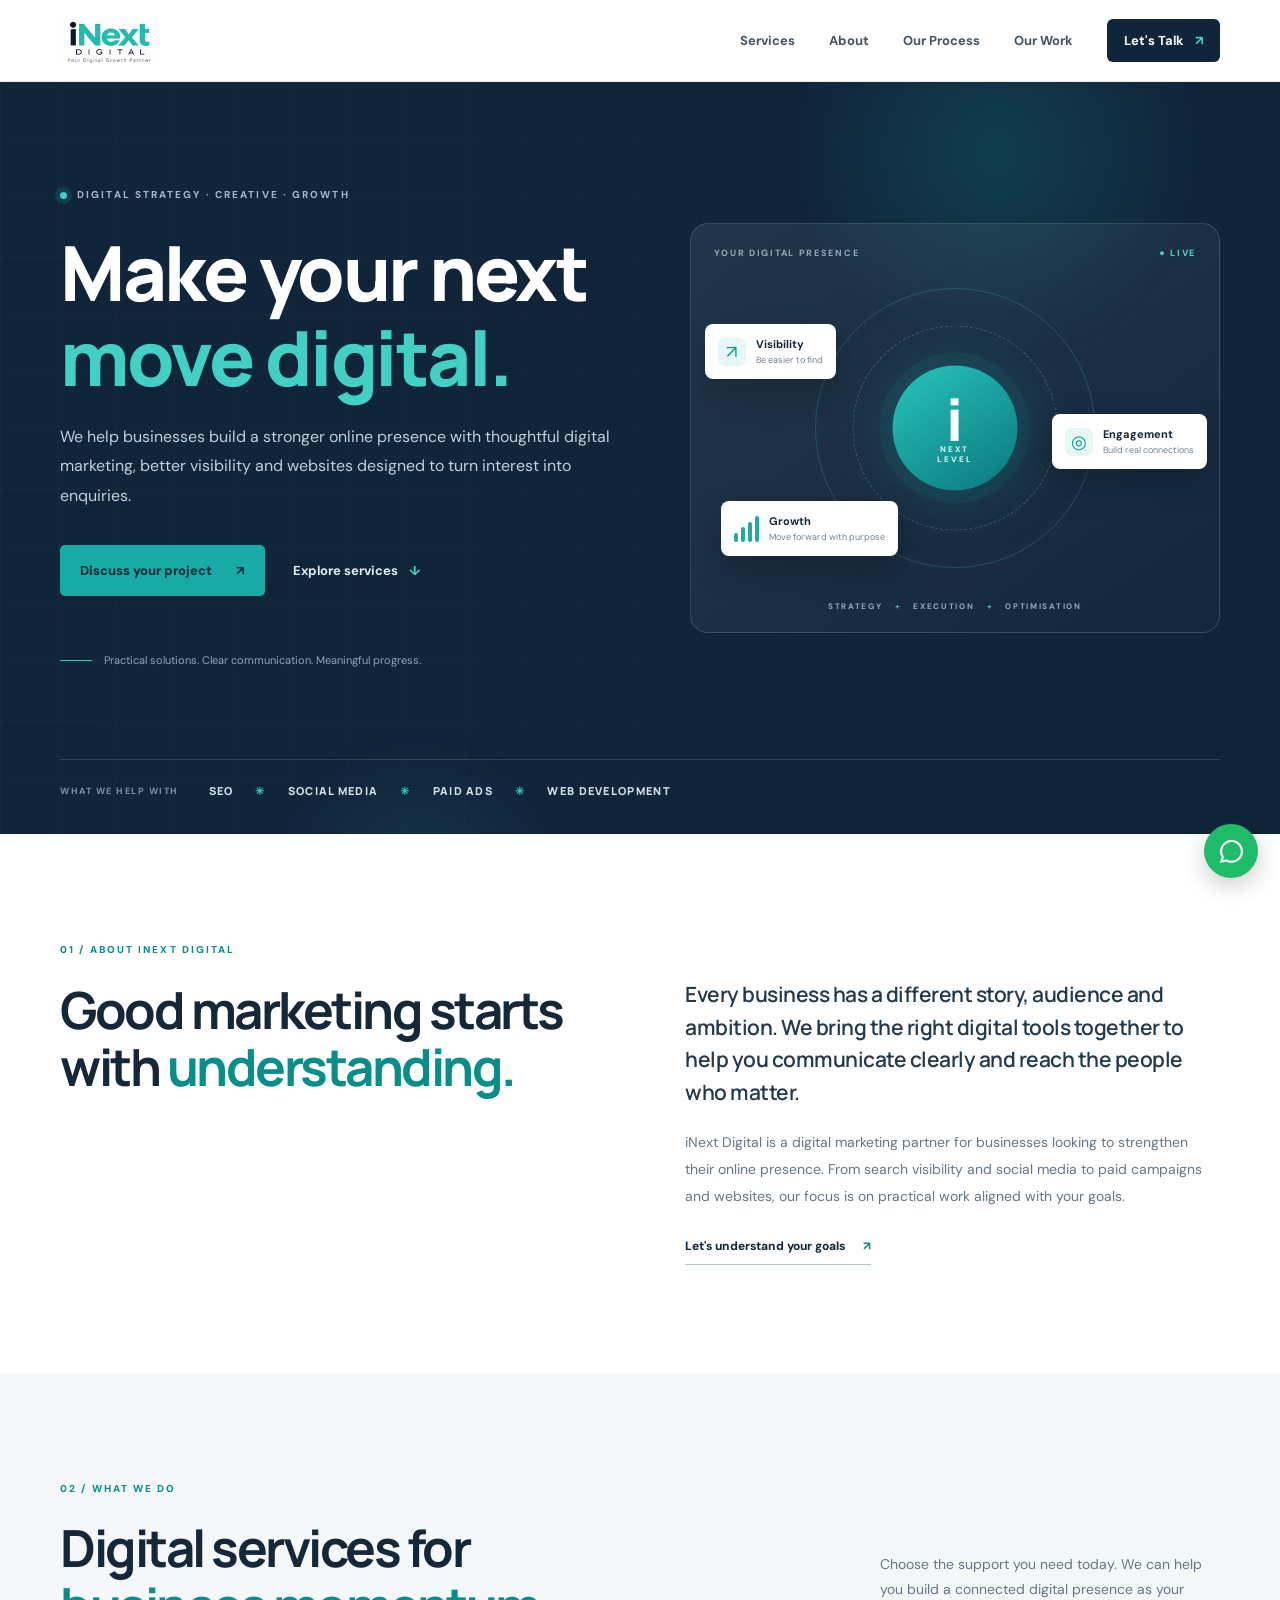
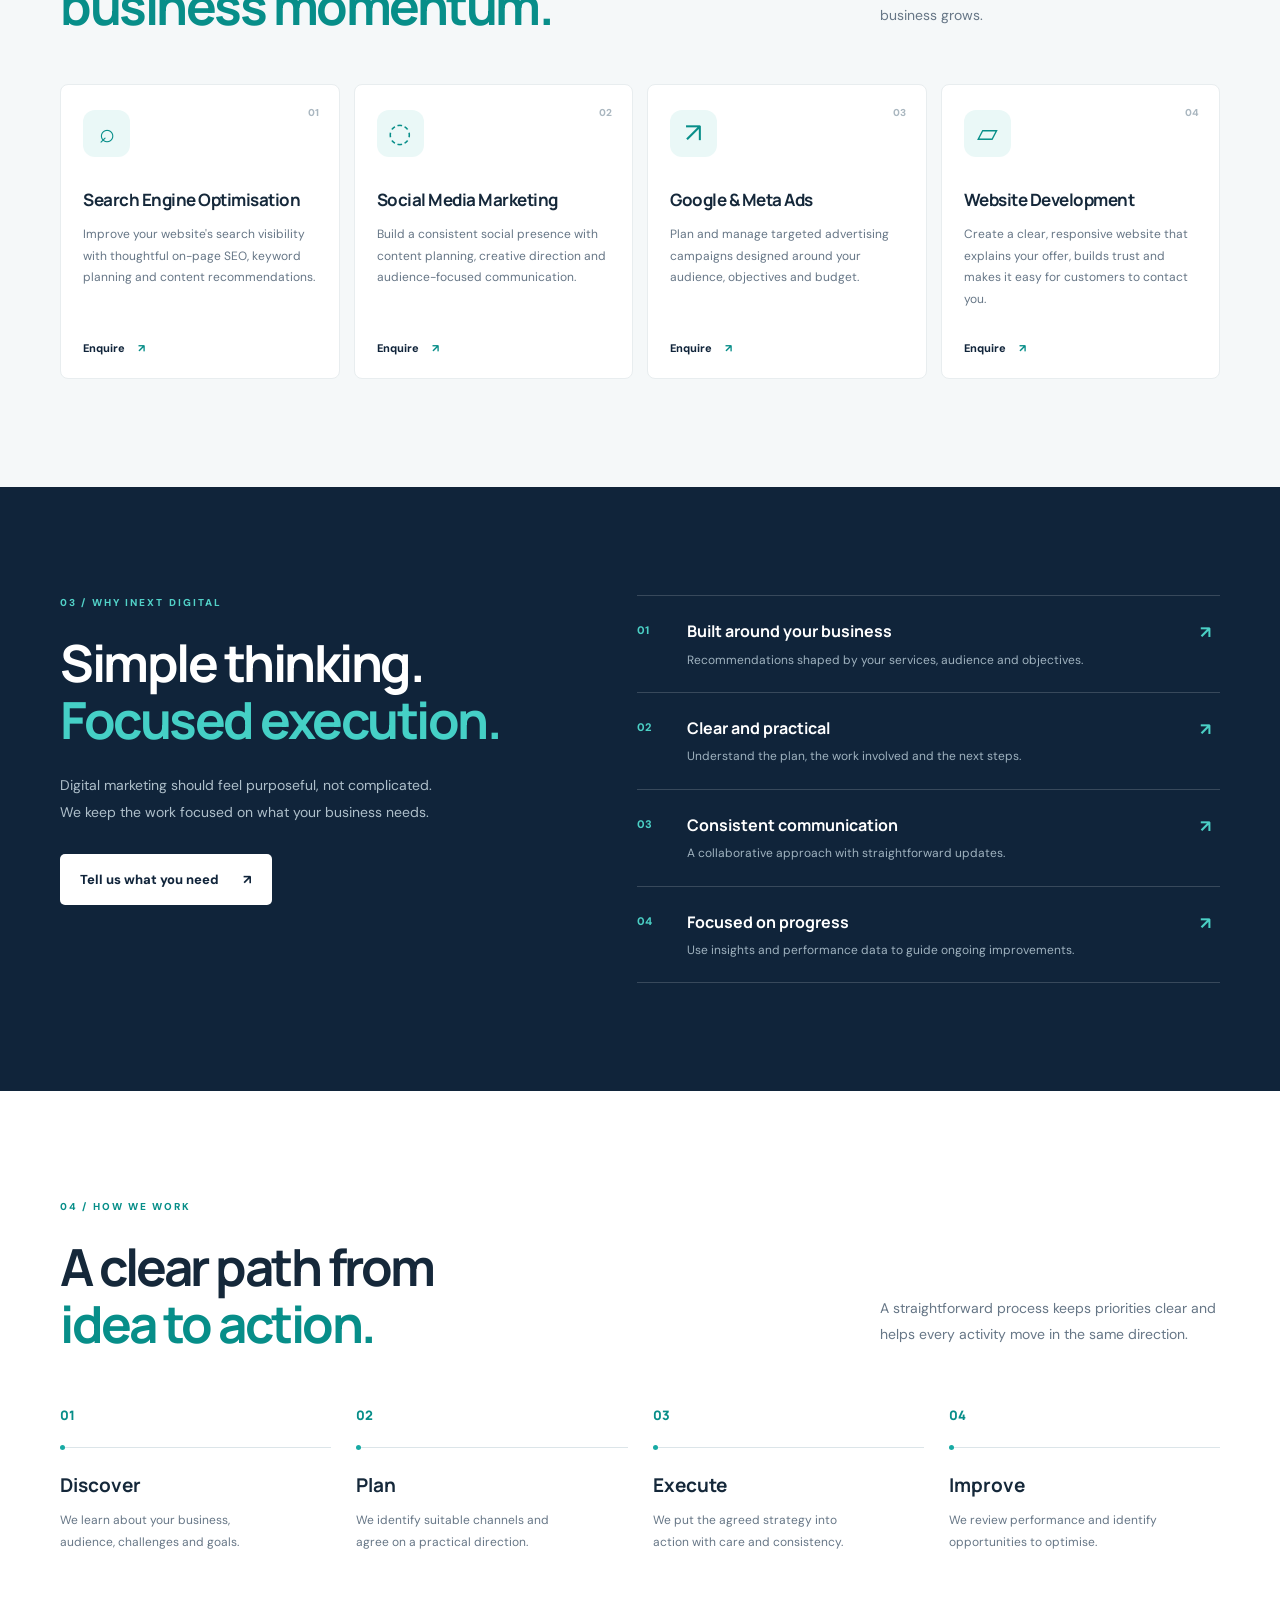
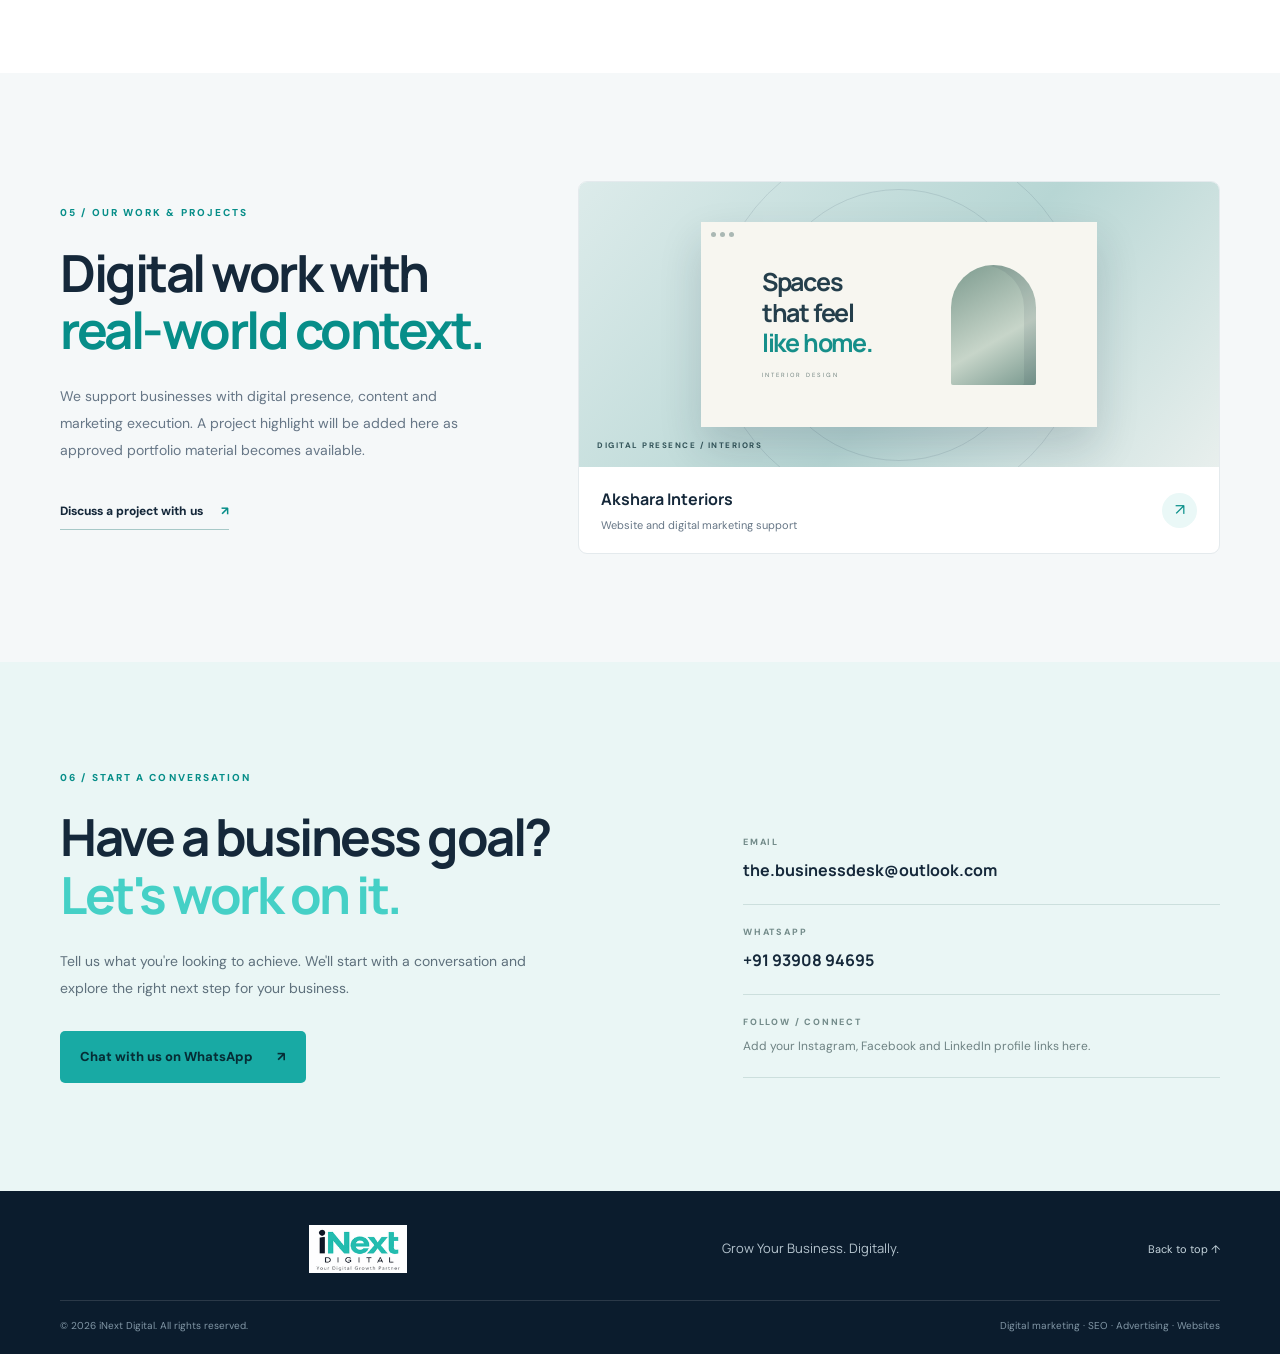
<file: index.html>
<!doctype html>
<html lang="en">
<head>
  <meta charset="utf-8">
  <meta name="viewport" content="width=device-width, initial-scale=1">
  <meta name="theme-color" content="#10243a">
  <meta name="description" content="iNext Digital helps businesses grow online with digital marketing, SEO, social media management, Google Ads, Meta Ads and website development.">
  <meta name="keywords" content="iNext Digital, digital marketing agency, SEO services, social media marketing, Google Ads, Meta Ads, website development">
  <meta name="author" content="iNext Digital">
  <meta property="og:type" content="website">
  <meta property="og:title" content="iNext Digital | Grow Your Business. Digitally.">
  <meta property="og:description" content="Practical digital marketing solutions that help your business build visibility, connect with customers and grow online.">
  <meta property="og:image" content="assets/social-preview.svg">
  <meta name="twitter:card" content="summary_large_image">
  <title>iNext Digital | Digital Marketing, SEO & Website Development</title>
  <link rel="icon" type="image/svg+xml" href="assets/favicon.svg">
  <link rel="preconnect" href="https://fonts.googleapis.com">
  <link rel="preconnect" href="https://fonts.gstatic.com" crossorigin>
  <link href="https://fonts.googleapis.com/css2?family=DM+Sans:wght@400;500;600;700&family=Manrope:wght@400;500;600;700;800&display=swap" rel="stylesheet">
  <link rel="stylesheet" href="style.css">
  <script type="application/ld+json">
  {
    "@context": "https://schema.org",
    "@type": "ProfessionalService",
    "name": "iNext Digital",
    "description": "Digital marketing, SEO, social media marketing, online advertising and website development services.",
    "email": "the.businessdesk@outlook.com",
    "telephone": "+919390894695",
    "url": "https://inextdigital.github.io/",
    "sameAs": []
  }
  </script>
</head>
<body>
  <a class="skip-link" href="#main">Skip to content</a>
  <header class="site-header">
    <div class="container nav-wrap">
              <!-- Replace this text wordmark with your logo image after uploading it as assets/logo.png. -->
        <a class="brand" href="#top" aria-label="iNext Digital home">
  <img src="assets/logo.png" alt="iNext Digital" class="brand-logo">
</a>
      </a>
      <button class="menu-toggle" type="button" aria-label="Open navigation" aria-expanded="false" aria-controls="site-nav">
        <span></span><span></span><span></span>
      </button>
      <nav class="site-nav" id="site-nav" aria-label="Main navigation">
        <a href="#services">Services</a>
        <a href="#about">About</a>
        <a href="#process">Our Process</a>
        <a href="#work">Our Work</a>
        <a class="nav-contact" href="#contact">Let's Talk <span aria-hidden="true">↗</span></a>
      </nav>
    </div>
  </header>

  <main id="main">
    <section class="hero section-pad" id="top">
      <div class="hero-glow glow-one"></div><div class="hero-glow glow-two"></div>
      <div class="container hero-grid">
        <div class="hero-copy">
          <div class="eyebrow"><span class="eyebrow-dot"></span> DIGITAL STRATEGY · CREATIVE · GROWTH</div>
          <h1>Make your next<br><span>move digital.</span></h1>
          <p class="hero-lead">We help businesses build a stronger online presence with thoughtful digital marketing, better visibility and websites designed to turn interest into enquiries.</p>
          <div class="hero-actions">
            <a class="btn btn-primary" href="https://wa.me/919390894695?text=Hello%20iNext%20Digital%2C%20I%27d%20like%20to%20discuss%20my%20business." target="_blank" rel="noopener">Discuss your project <span aria-hidden="true">↗</span></a>
            <a class="text-link" href="#services">Explore services <span aria-hidden="true">↓</span></a>
          </div>
          <div class="hero-proof"><span class="proof-line"></span><span>Practical solutions. Clear communication. Meaningful progress.</span></div>
        </div>
        <div class="hero-visual" aria-label="Abstract digital growth illustration" role="img">
          <div class="visual-top"><span>YOUR DIGITAL PRESENCE</span><span class="live-dot">● LIVE</span></div>
          <div class="visual-orbit orbit-a"></div><div class="visual-orbit orbit-b"></div>
          <div class="visual-core"><span class="core-i">i</span><span class="core-caption">NEXT<br>LEVEL</span></div>
          <div class="float-card card-visibility"><span class="mini-icon">↗</span><span><b>Visibility</b><small>Be easier to find</small></span></div>
          <div class="float-card card-engagement"><span class="mini-icon">◎</span><span><b>Engagement</b><small>Build real connections</small></span></div>
          <div class="float-card card-growth"><span class="growth-bars"><i></i><i></i><i></i><i></i></span><span><b>Growth</b><small>Move forward with purpose</small></span></div>
          <div class="visual-foot"><span>STRATEGY</span><span>+</span><span>EXECUTION</span><span>+</span><span>OPTIMISATION</span></div>
        </div>
      </div>
      <div class="container hero-bottom">
        <span>WHAT WE HELP WITH</span>
        <div class="service-marquee"><span>SEO</span><i>✳</i><span>SOCIAL MEDIA</span><i>✳</i><span>PAID ADS</span><i>✳</i><span>WEB DEVELOPMENT</span></div>
      </div>
    </section>

    <section class="intro section-pad" id="about">
      <div class="container intro-grid">
        <div><p class="section-kicker">01 / ABOUT INEXT DIGITAL</p><h2>Good marketing starts with <span>understanding.</span></h2></div>
        <div class="intro-content">
          <p class="large-copy">Every business has a different story, audience and ambition. We bring the right digital tools together to help you communicate clearly and reach the people who matter.</p>
          <p>iNext Digital is a digital marketing partner for businesses looking to strengthen their online presence. From search visibility and social media to paid campaigns and websites, our focus is on practical work aligned with your goals.</p>
          <a class="under-link" href="#contact">Let's understand your goals <span>↗</span></a>
        </div>
      </div>
    </section>

    <section class="services section-pad" id="services">
      <div class="container">
        <div class="section-heading">
          <div><p class="section-kicker">02 / WHAT WE DO</p><h2>Digital services for<br><span>business momentum.</span></h2></div>
          <p>Choose the support you need today. We can help you build a connected digital presence as your business grows.</p>
        </div>
        <div class="service-grid">
          <article class="service-card"><div class="service-number">01</div><div class="service-icon">⌕</div><h3>Search Engine Optimisation</h3><p>Improve your website's search visibility with thoughtful on-page SEO, keyword planning and content recommendations.</p><a href="#contact" aria-label="Enquire about SEO">Enquire <span>↗</span></a></article>
          <article class="service-card"><div class="service-number">02</div><div class="service-icon">◌</div><h3>Social Media Marketing</h3><p>Build a consistent social presence with content planning, creative direction and audience-focused communication.</p><a href="#contact" aria-label="Enquire about social media marketing">Enquire <span>↗</span></a></article>
          <article class="service-card"><div class="service-number">03</div><div class="service-icon">↗</div><h3>Google & Meta Ads</h3><p>Plan and manage targeted advertising campaigns designed around your audience, objectives and budget.</p><a href="#contact" aria-label="Enquire about paid advertising">Enquire <span>↗</span></a></article>
          <article class="service-card"><div class="service-number">04</div><div class="service-icon">▱</div><h3>Website Development</h3><p>Create a clear, responsive website that explains your offer, builds trust and makes it easy for customers to contact you.</p><a href="#contact" aria-label="Enquire about website development">Enquire <span>↗</span></a></article>
        </div>
      </div>
    </section>

    <section class="approach section-pad" id="approach">
      <div class="container approach-grid">
        <div class="approach-heading"><p class="section-kicker">03 / WHY INEXT DIGITAL</p><h2>Simple thinking.<br><span>Focused execution.</span></h2><p>Digital marketing should feel purposeful, not complicated. We keep the work focused on what your business needs.</p><a class="btn btn-light" href="#contact">Tell us what you need <span>↗</span></a></div>
        <div class="value-list">
          <div class="value-item"><span>01</span><div><h3>Built around your business</h3><p>Recommendations shaped by your services, audience and objectives.</p></div><b>↗</b></div>
          <div class="value-item"><span>02</span><div><h3>Clear and practical</h3><p>Understand the plan, the work involved and the next steps.</p></div><b>↗</b></div>
          <div class="value-item"><span>03</span><div><h3>Consistent communication</h3><p>A collaborative approach with straightforward updates.</p></div><b>↗</b></div>
          <div class="value-item"><span>04</span><div><h3>Focused on progress</h3><p>Use insights and performance data to guide ongoing improvements.</p></div><b>↗</b></div>
        </div>
      </div>
    </section>

    <section class="process section-pad" id="process">
      <div class="container">
        <div class="section-heading">
          <div><p class="section-kicker">04 / HOW WE WORK</p><h2>A clear path from<br><span>idea to action.</span></h2></div>
          <p>A straightforward process keeps priorities clear and helps every activity move in the same direction.</p>
        </div>
        <div class="process-grid">
          <div class="process-step"><span>01</span><div class="step-line"></div><h3>Discover</h3><p>We learn about your business, audience, challenges and goals.</p></div>
          <div class="process-step"><span>02</span><div class="step-line"></div><h3>Plan</h3><p>We identify suitable channels and agree on a practical direction.</p></div>
          <div class="process-step"><span>03</span><div class="step-line"></div><h3>Execute</h3><p>We put the agreed strategy into action with care and consistency.</p></div>
          <div class="process-step"><span>04</span><div class="step-line"></div><h3>Improve</h3><p>We review performance and identify opportunities to optimise.</p></div>
        </div>
      </div>
    </section>

    <section class="work section-pad" id="work">
      <div class="container work-grid">
        <div class="work-copy"><p class="section-kicker">05 / OUR WORK & PROJECTS</p><h2>Digital work with<br><span>real-world context.</span></h2><p>We support businesses with digital presence, content and marketing execution. A project highlight will be added here as approved portfolio material becomes available.</p><a class="under-link" href="#contact">Discuss a project with us <span>↗</span></a></div>
        <div class="work-card">
          <div class="work-art"><div class="work-art-window"><div class="window-bar"><i></i><i></i><i></i></div><div class="window-layout"><div class="window-text"><b>Spaces<br>that feel<br><em>like home.</em></b><span>INTERIOR DESIGN</span></div><div class="window-shape"></div></div></div><span class="work-tag">DIGITAL PRESENCE / INTERIORS</span></div>
          <div class="work-card-bottom"><div><h3>Akshara Interiors</h3><p>Website and digital marketing support</p></div><span class="work-arrow">↗</span></div>
        </div>
      </div>
    </section>

    <section class="contact section-pad" id="contact">
      <div class="container contact-grid">
        <div><p class="section-kicker">06 / START A CONVERSATION</p><h2>Have a business goal?<br><span>Let's work on it.</span></h2><p class="contact-lead">Tell us what you're looking to achieve. We'll start with a conversation and explore the right next step for your business.</p>
          <a class="btn btn-primary contact-whatsapp" href="https://wa.me/919390894695?text=Hello%20iNext%20Digital%2C%20I%27d%20like%20to%20discuss%20a%20project." target="_blank" rel="noopener">Chat with us on WhatsApp <span>↗</span></a>
        </div>
        <div class="contact-details">
          <div><span>EMAIL</span><a href="mailto:the.businessdesk@outlook.com">the.businessdesk@outlook.com</a></div>
          <div><span>WHATSAPP</span><a href="https://wa.me/919390894695" target="_blank" rel="noopener">+91 93908 94695</a></div>
          <div><span>FOLLOW / CONNECT</span><p>Add your Instagram, Facebook and LinkedIn profile links here.</p></div>
        </div>
      </div>
    </section>
  </main>

  <footer class="site-footer">
    <div class="container footer-top">
      <a class="brand brand-footer" href="#top"></a><a class="brand brand-footer" href="#top">
  <img src="assets/logo.png" alt="iNext Digital" class="brand-logo">
</a>
      <p>Grow Your Business. Digitally.</p>
      <a class="back-top" href="#top">Back to top ↑</a>
    </div>
    <div class="container footer-bottom"><span>© <span id="year"></span> iNext Digital. All rights reserved.</span><span>Digital marketing · SEO · Advertising · Websites</span></div>
  </footer>

  <a class="floating-whatsapp" href="https://wa.me/919390894695?text=Hello%20iNext%20Digital%2C%20I%27d%20like%20to%20know%20more." target="_blank" rel="noopener" aria-label="Chat with iNext Digital on WhatsApp">
    <svg viewBox="0 0 32 32" aria-hidden="true"><path d="M16.02 3.2A12.66 12.66 0 0 0 5.1 22.27L3.3 28.8l6.7-1.76A12.66 12.66 0 1 0 16.02 3.2Zm0 22.95a10.2 10.2 0 0 1-5.2-1.42l-.37-.22-3.87 1.02 1.03-3.77-.24-.39a10.24 10.24 0 1 1 8.65 4.78Zm5.62-7.67c-.31-.16-1.83-.9-2.12-1-.28-.1-.49-.16-.7.16-.2.31-.8 1- .98 1.2-.18.21-.36.24-.67.08-.31-.16-1.3-.48-2.47-1.53-.91-.81-1.53-1.82-1.71-2.13-.18-.31-.02-.48.14-.64.14-.14.31-.36.46-.54.15-.18.2-.31.31-.52.1-.2.05-.39-.03-.54-.08-.16-.7-1.68-.96-2.3-.25-.6-.51-.52-.7-.53h-.6c-.2 0-.54.08-.82.39-.28.31-1.07 1.05-1.07 2.56s1.1 2.97 1.25 3.18c.15.2 2.16 3.3 5.23 4.62.73.31 1.3.5 1.74.64.73.23 1.4.2 1.93.12.59-.09 1.83-.75 2.09-1.48.26-.72.26-1.34.18-1.48-.08-.13-.28-.21-.59-.36Z"/></svg>
  </a>
  <script src="script.js"></script>
</body>
</html>
</file>
<file: style.css>
/* iNext Digital — responsive single-page website */
:root{--navy:#10243a;--navy-2:#183650;--ink:#15283a;--muted:#667686;--teal:#18aaa4;--teal-dark:#078e89;--pale:#eef7f7;--line:#e3e9ed;--white:#fff;--font:"DM Sans",sans-serif;--display:"Manrope",sans-serif}
*{box-sizing:border-box}html{scroll-behavior:smooth;scroll-padding-top:92px}body{margin:0;color:var(--ink);font-family:var(--font);font-size:16px;line-height:1.65;background:#fff}a{color:inherit;text-decoration:none}button{font:inherit}.container{width:min(1160px,calc(100% - 48px));margin-inline:auto}.section-pad{padding:108px 0}.skip-link{position:absolute;left:-999px;top:10px;background:#fff;padding:10px;z-index:999}.skip-link:focus{left:10px}.site-header{height:82px;position:sticky;top:0;z-index:100;background:rgba(255,255,255,.94);backdrop-filter:blur(14px);border-bottom:1px solid rgba(226,233,237,.85)}.nav-wrap{height:100%;display:flex;align-items:center;justify-content:space-between}.brand{display:inline-flex;align-items:center;gap:10px}.brand-mark{width:37px;height:37px;display:grid;place-items:center;background:var(--navy);color:#fff;border-radius:11px;font-family:var(--display);font-weight:800;font-size:23px;letter-spacing:-2px}.brand-mark span{color:#40d1c5}.brand-name{font-family:var(--display);font-size:19px;font-weight:800;letter-spacing:-.7px;color:var(--navy);line-height:1}.brand-name span{display:block;font-family:var(--font);font-size:9px;letter-spacing:3px;text-transform:uppercase;color:var(--muted);font-weight:700;margin-top:4px}.site-nav{display:flex;align-items:center;gap:34px}.site-nav>a{font-size:13px;font-weight:700;color:#435365;transition:color .2s}.site-nav>a:hover{color:var(--teal-dark)}.site-nav .nav-contact{padding:11px 17px;background:var(--navy);color:#fff;border-radius:6px}.nav-contact span{color:#45d2c8;margin-left:8px}.menu-toggle{display:none;border:0;background:none;padding:8px}.menu-toggle span{display:block;width:23px;height:2px;background:var(--navy);margin:5px}
.hero{position:relative;overflow:hidden;background:var(--navy);color:#fff;padding:105px 0 34px;isolation:isolate}.hero:before{content:"";position:absolute;inset:0;background-image:linear-gradient(rgba(255,255,255,.025) 1px,transparent 1px),linear-gradient(90deg,rgba(255,255,255,.025) 1px,transparent 1px);background-size:58px 58px;mask-image:linear-gradient(90deg,#000,transparent 90%);z-index:-1}.hero-glow{position:absolute;border-radius:50%;filter:blur(2px);z-index:-1}.glow-one{width:440px;height:440px;background:radial-gradient(circle,rgba(24,170,164,.2),transparent 68%);right:5%;top:-150px}.glow-two{width:320px;height:320px;background:radial-gradient(circle,rgba(45,118,160,.2),transparent 68%);left:20%;bottom:-210px}.hero-grid{display:grid;grid-template-columns:1.04fr .96fr;align-items:center;gap:55px}.eyebrow,.section-kicker{font-size:10px;letter-spacing:2.1px;font-weight:800}.eyebrow{color:#9fb9c9;display:flex;align-items:center;gap:10px}.eyebrow-dot{width:7px;height:7px;border-radius:50%;background:#36d0c4;box-shadow:0 0 0 5px rgba(54,208,196,.12)}h1,h2,h3,p{margin-top:0}h1,h2{font-family:var(--display);letter-spacing:-2.5px;line-height:1.12}h1{font-size:clamp(48px,6vw,76px);margin:26px 0 22px;font-weight:800}h1 span,h2 span{color:#42d0c5}.hero-lead{max-width:560px;color:#c1d0da;font-size:16px;line-height:1.85}.hero-actions{display:flex;align-items:center;gap:28px;margin-top:34px}.btn{display:inline-flex;align-items:center;justify-content:center;gap:24px;padding:15px 20px;border-radius:5px;font-size:13px;font-weight:800;transition:transform .2s,background .2s}.btn:hover{transform:translateY(-2px)}.btn-primary{background:var(--teal);color:#062d35}.btn-primary:hover{background:#3bd0c5}.text-link{font-size:13px;font-weight:700;color:#e3edf1}.text-link span{color:#48d3c8;margin-left:8px}.hero-proof{display:flex;align-items:center;gap:12px;margin-top:55px;color:#8fa6b5;font-size:11px}.proof-line{width:32px;height:1px;background:#3bcac0}.hero-visual{height:410px;position:relative;border:1px solid rgba(177,213,224,.18);border-radius:18px;background:linear-gradient(145deg,rgba(255,255,255,.08),rgba(255,255,255,.015));overflow:hidden}.visual-top,.visual-foot{position:absolute;left:23px;right:23px;display:flex;justify-content:space-between;font-size:9px;letter-spacing:1.7px;color:#8fa9b8;font-weight:800}.visual-top{top:22px}.live-dot{color:#49d2c7}.visual-orbit{position:absolute;border:1px solid rgba(62,202,195,.24);border-radius:50%;left:50%;top:50%;transform:translate(-50%,-50%)}.orbit-a{width:280px;height:280px}.orbit-b{width:205px;height:205px;border-style:dashed;border-color:rgba(177,213,224,.25)}.visual-core{position:absolute;left:50%;top:50%;transform:translate(-50%,-50%);width:125px;height:125px;border-radius:50%;background:linear-gradient(145deg,#27c5bb,#0b777d);box-shadow:0 0 0 13px rgba(24,170,164,.08),0 0 70px rgba(24,170,164,.28);display:flex;flex-direction:column;align-items:center;justify-content:center}.core-i{font-family:var(--display);font-size:58px;line-height:.9;font-weight:800;color:#fff}.core-caption{font-size:8px;letter-spacing:2px;line-height:1.2;font-weight:800;color:#d6fffa;text-align:center}.float-card{position:absolute;display:flex;align-items:center;gap:10px;padding:11px 13px;background:#fff;color:var(--navy);border-radius:8px;box-shadow:0 14px 35px rgba(0,0,0,.18)}.float-card b,.float-card small{display:block}.float-card b{font-size:11px}.float-card small{font-size:9px;color:#738391}.mini-icon{width:28px;height:28px;display:grid;place-items:center;border-radius:7px;background:#e7f7f6;color:#079a94;font-size:18px}.card-visibility{top:100px;left:14px}.card-engagement{right:12px;top:190px}.card-growth{left:30px;bottom:76px}.growth-bars{height:26px;display:flex;align-items:end;gap:3px}.growth-bars i{width:4px;background:#20aaa3;border-radius:2px}.growth-bars i:nth-child(1){height:9px}.growth-bars i:nth-child(2){height:15px}.growth-bars i:nth-child(3){height:20px}.growth-bars i:nth-child(4){height:26px}.visual-foot{bottom:19px;justify-content:center;gap:12px;font-size:8px}.visual-foot span:nth-child(even){color:#3bcac0}.hero-bottom{display:flex;align-items:center;gap:30px;border-top:1px solid rgba(255,255,255,.13);margin-top:90px;padding-top:22px}.hero-bottom>span{font-size:9px;letter-spacing:1.5px;color:#7892a2;font-weight:800;white-space:nowrap}.service-marquee{display:flex;align-items:center;gap:22px;color:#d4e1e7;font-family:var(--display);font-size:11px;letter-spacing:1.3px;font-weight:800;flex-wrap:wrap}.service-marquee i{color:#35c7bd;font-style:normal}
.intro{background:#fff}.intro-grid{display:grid;grid-template-columns:1fr 1fr;gap:90px}.section-kicker{color:var(--teal-dark);margin-bottom:22px}.intro h2,.section-heading h2,.approach h2,.work h2,.contact h2{font-size:clamp(36px,4vw,52px);margin-bottom:0}.intro h2 span,.section-heading h2 span,.work h2 span{color:var(--teal-dark)}.intro-content{padding-top:36px}.large-copy{font-family:var(--display);font-size:21px;line-height:1.55;font-weight:600;letter-spacing:-.5px;color:#23394c}.intro-content>p:not(.large-copy){color:var(--muted);font-size:14px;line-height:1.9}.under-link{display:inline-flex;gap:18px;align-items:center;margin-top:14px;padding-bottom:7px;border-bottom:1px solid #a7c9c8;font-size:12px;font-weight:800}.under-link span{color:var(--teal-dark)}
.services{background:#f5f8f9}.section-heading{display:flex;justify-content:space-between;align-items:end;gap:50px;margin-bottom:50px}.section-heading>p{max-width:340px;margin:0 0 5px;color:var(--muted);font-size:14px;line-height:1.85}.service-grid{display:grid;grid-template-columns:repeat(4,1fr);gap:14px}.service-card{position:relative;min-height:295px;padding:25px 22px;background:#fff;border:1px solid #e8edef;border-radius:8px;transition:transform .25s,box-shadow .25s}.service-card:hover{transform:translateY(-5px);box-shadow:0 18px 40px rgba(16,36,58,.07)}.service-number{position:absolute;right:20px;top:20px;color:#aab7c0;font-size:10px;font-weight:800}.service-icon{width:47px;height:47px;display:grid;place-items:center;border-radius:12px;background:#eaf8f7;color:var(--teal-dark);font-size:27px;margin-bottom:32px}.service-card h3{font-family:var(--display);font-size:17px;line-height:1.35;letter-spacing:-.5px;margin-bottom:12px}.service-card p{color:var(--muted);font-size:12px;line-height:1.8;margin-bottom:20px}.service-card>a{position:absolute;bottom:21px;left:22px;font-size:11px;font-weight:800;color:var(--navy)}.service-card>a span{color:var(--teal-dark);margin-left:10px}
.approach{background:var(--navy);color:#fff}.approach-grid{display:grid;grid-template-columns:.9fr 1.1fr;gap:100px}.approach .section-kicker{color:#52d2c8}.approach h2 span,.contact h2 span{color:#45d0c6}.approach-heading>p:not(.section-kicker){max-width:390px;color:#aebfca;font-size:14px;line-height:1.9;margin:24px 0 28px}.btn-light{background:#fff;color:var(--navy)}.value-list{border-top:1px solid rgba(255,255,255,.17)}.value-item{display:grid;grid-template-columns:35px 1fr 20px;gap:15px;align-items:start;padding:22px 0;border-bottom:1px solid rgba(255,255,255,.17)}.value-item>span{color:#4bd0c5;font-size:11px;font-weight:800;padding-top:3px}.value-item h3{font-family:var(--display);font-size:16px;margin:0 0 5px}.value-item p{font-size:12px;color:#9fb2bf;margin:0;line-height:1.7}.value-item>b{color:#4bd0c5;font-size:17px}
.process{background:#fff}.process-grid{display:grid;grid-template-columns:repeat(4,1fr);gap:25px}.process-step>span{font-family:var(--display);font-size:13px;font-weight:800;color:var(--teal-dark)}.step-line{height:1px;background:#dce5e9;margin:18px 0 22px;position:relative}.step-line:before{content:"";position:absolute;left:0;top:-2px;width:5px;height:5px;border-radius:50%;background:var(--teal)}.process-step h3{font-family:var(--display);font-size:19px;margin-bottom:9px}.process-step p{font-size:12px;line-height:1.8;color:var(--muted);max-width:220px}
.work{background:#f5f8f9}.work-grid{display:grid;grid-template-columns:.8fr 1.2fr;gap:90px;align-items:center}.work-copy>p:not(.section-kicker){color:var(--muted);font-size:14px;line-height:1.9;margin:25px 0}.work-card{background:#fff;border:1px solid #e4eaed;border-radius:9px;overflow:hidden}.work-art{height:285px;position:relative;display:grid;place-items:center;background:linear-gradient(130deg,#dcebea,#b7d6d4 55%,#e8efed);overflow:hidden}.work-art:before,.work-art:after{content:"";position:absolute;border:1px solid rgba(16,36,58,.1);border-radius:50%;width:370px;height:370px}.work-art:after{width:270px;height:270px}.work-art-window{position:relative;z-index:1;width:62%;height:205px;background:#f7f6f0;box-shadow:0 20px 40px rgba(16,36,58,.16);padding:10px}.window-bar{display:flex;gap:4px}.window-bar i{width:5px;height:5px;border-radius:50%;background:#aab8b4}.window-layout{height:175px;display:flex;align-items:center;justify-content:space-around;padding:12px}.window-text b{font-family:var(--display);font-size:25px;line-height:1.05;letter-spacing:-1.2px;color:#243e4b}.window-text em{font-style:normal;color:#168f8a}.window-text span{display:block;font-size:6px;letter-spacing:2px;margin-top:10px;color:#71827f}.window-shape{width:85px;height:120px;background:linear-gradient(150deg,#7d9b8f,#c7d5c9 60%,#78988e);border-radius:45px 45px 2px 2px;box-shadow:inset -12px 0 rgba(16,36,58,.08)}.work-tag{position:absolute;bottom:15px;left:18px;font-size:8px;letter-spacing:1.5px;font-weight:800;color:#35565b}.work-card-bottom{padding:19px 22px;display:flex;align-items:center;justify-content:space-between}.work-card-bottom h3{font-family:var(--display);font-size:16px;margin:0 0 3px}.work-card-bottom p{font-size:11px;color:var(--muted);margin:0}.work-arrow{width:35px;height:35px;border-radius:50%;background:#eaf8f7;color:var(--teal-dark);display:grid;place-items:center}
.contact{background:#eaf6f5}.contact-grid{display:grid;grid-template-columns:1.1fr .9fr;gap:100px}.contact .section-kicker{color:var(--teal-dark)}.contact-lead{max-width:510px;color:#5e707c;font-size:14px;line-height:1.9;margin:25px 0 30px}.contact-details{padding-top:45px}.contact-details>div{padding:20px 0;border-bottom:1px solid #ccdfdd}.contact-details span{display:block;font-size:9px;letter-spacing:1.8px;font-weight:800;color:#738b8a;margin-bottom:7px}.contact-details a{font-family:var(--display);font-size:16px;font-weight:700;overflow-wrap:anywhere}.contact-details p{font-size:12px;color:#6e8283;margin:0}.site-footer{background:#0b1c2d;color:#fff;padding:34px 0 20px}.footer-top{display:flex;align-items:center;justify-content:space-between;padding-bottom:27px}.brand-footer .brand-mark{background:#203e53}.brand-footer .brand-name{color:#fff}.brand-footer .brand-name span{color:#9fb3c0}.footer-top>p{font-family:var(--display);font-size:13px;color:#b5c4ce;margin:0}.back-top{font-size:11px;color:#c5d4dc}.footer-bottom{border-top:1px solid rgba(255,255,255,.13);padding-top:17px;display:flex;justify-content:space-between;color:#8297a6;font-size:10px}.floating-whatsapp{position:fixed;right:22px;bottom:22px;z-index:90;width:54px;height:54px;border-radius:50%;display:grid;place-items:center;background:#1ebc68;box-shadow:0 8px 24px rgba(0,0,0,.2);transition:transform .2s}.floating-whatsapp:hover{transform:translateY(-3px)}.floating-whatsapp svg{width:29px;height:29px;fill:#fff}
@media(max-width:900px){.section-pad{padding:82px 0}.hero-grid{gap:25px}.hero-visual{height:360px}.service-grid{grid-template-columns:repeat(2,1fr)}.intro-grid,.approach-grid,.work-grid,.contact-grid{gap:55px}.service-card{min-height:270px}}
@media(max-width:680px){.container{width:min(100% - 36px,560px)}.site-header{height:72px}.menu-toggle{display:block;cursor:pointer}.site-nav{display:none;position:absolute;left:0;right:0;top:71px;background:#fff;padding:18px 24px 24px;box-shadow:0 15px 25px rgba(16,36,58,.1);flex-direction:column;align-items:stretch;gap:0}.site-nav.open{display:flex}.site-nav>a{padding:12px 0;border-bottom:1px solid #edf0f2}.site-nav .nav-contact{margin-top:12px;text-align:center;padding:13px}.hero{padding:75px 0 27px}.hero-grid{grid-template-columns:1fr}.hero h1{font-size:clamp(47px,13vw,66px)}.hero-lead{font-size:14px}.hero-proof{margin-top:35px}.hero-visual{height:335px;margin-top:16px}.hero-bottom{margin-top:55px;display:block}.hero-bottom>span{display:block;margin-bottom:14px}.service-marquee{gap:12px;font-size:9px}.intro-grid,.approach-grid,.work-grid,.contact-grid{grid-template-columns:1fr;gap:25px}.intro-content{padding-top:0}.intro h2,.section-heading h2,.approach h2,.work h2,.contact h2{font-size:38px}.section-heading{display:block;margin-bottom:35px}.section-heading>p{margin-top:20px}.service-grid{gap:10px}.service-card{padding:20px 16px;min-height:290px}.service-card>a{left:16px}.service-card h3{font-size:15px}.service-card p{font-size:11px}.approach-grid{gap:45px}.process-grid{grid-template-columns:repeat(2,1fr);gap:30px 20px}.work-grid{gap:35px}.work-art{height:245px}.work-art-window{width:75%}.contact-details{padding-top:10px}.footer-top{gap:15px;flex-wrap:wrap}.footer-top>p{order:3;width:100%}.footer-bottom{gap:10px;flex-direction:column}.floating-whatsapp{width:50px;height:50px;right:15px;bottom:15px}}
@media(max-width:380px){.service-grid{grid-template-columns:1fr}.service-card{min-height:245px}.service-icon{margin-bottom:20px}.hero-actions{gap:16px;flex-wrap:wrap}.float-card{transform:scale(.88)}.card-visibility{left:-4px}.card-engagement{right:-7px}}
@media(prefers-reduced-motion:reduce){html{scroll-behavior:auto}*,*:before,*:after{transition:none!important;animation:none!important}}
.brand-logo {
  display: block;
  width: 165px;
  height: 48px;
  object-fit: contain;
  object-position: left center;
}

.brand-footer .brand-logo {
  width: 165px;
  height: 48px;
}
</file>
